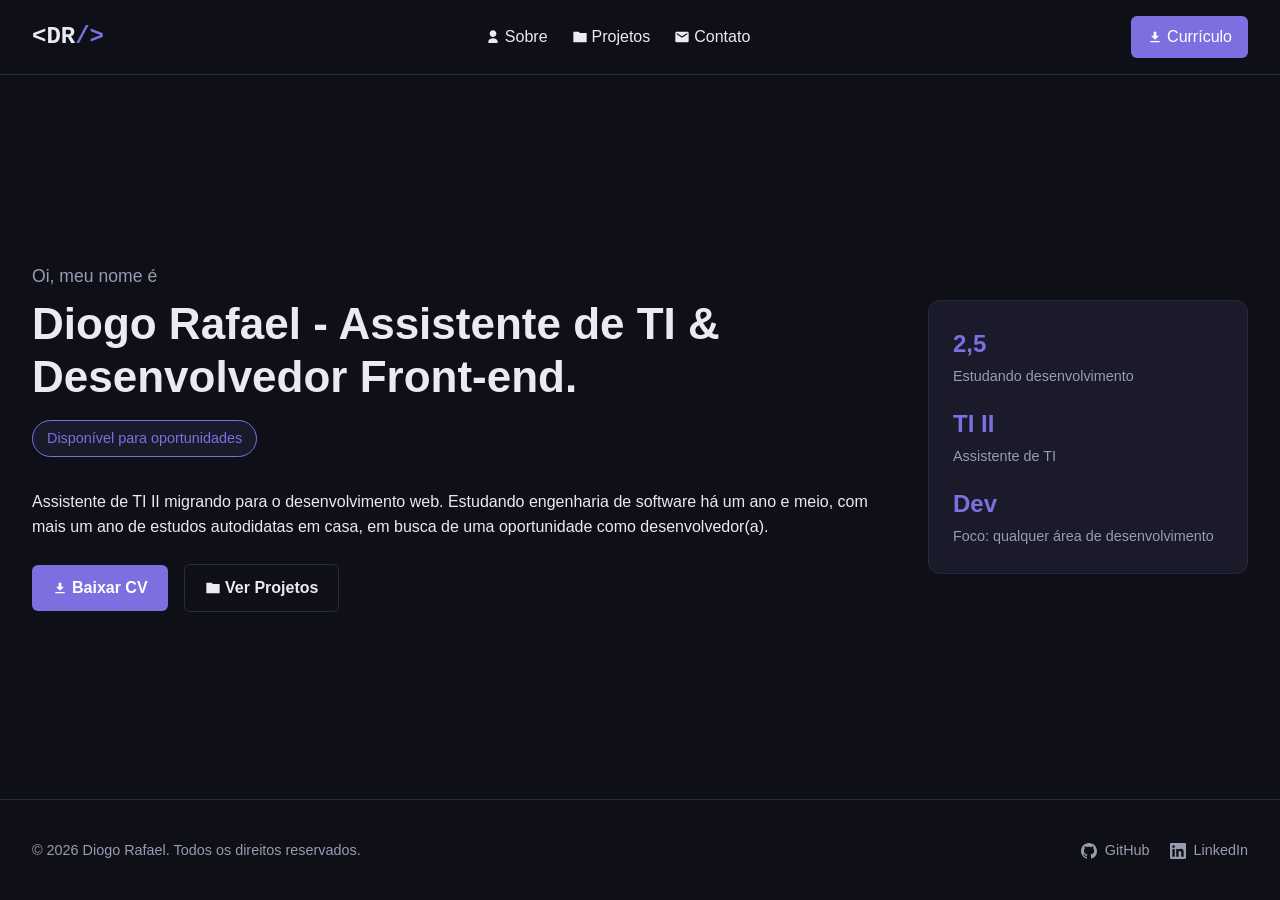
<file: index.html>
<!doctype html>
<html lang="pt-BR">
  <head>
    <meta charset="UTF-8" />
    <meta name="viewport" content="width=device-width, initial-scale=1.0" />
    <title>Portifólio Pessoal</title>
    <link rel="stylesheet" href="css/style.css" />
  </head>
  <body>
    <div id="header-placeholder"></div>
    <section id="home">
      <div class="hero-content">
        <p class="hero-greeting">Oi, meu nome é</p>
        <h1>Diogo Rafael - Assistente de TI & Desenvolvedor Front-end.</h1>
        <span class="badge">Disponível para oportunidades</span>
        <p>
          Assistente de TI II migrando para o desenvolvimento web. Estudando
          engenharia de software há um ano e meio, com mais um ano de estudos
          autodidatas em casa, em busca de uma oportunidade como desenvolvedor(a).
        </p>
        <a href="assets/files/curriculum.pdf" class="btn-primary" download>
          <svg
            class="icon"
            width="16"
            height="16"
            fill="currentColor"
            aria-hidden="true"
          >
            <use href="#icon-download"></use>
          </svg>
          Baixar CV
        </a>
        <a href="projetos.html" class="btn-secondary">
          <svg
            class="icon"
            width="16"
            height="16"
            fill="currentColor"
            aria-hidden="true"
          >
            <use href="#icon-folder"></use>
          </svg>
          Ver Projetos
        </a>
      </div>
      <div class="stats-card">
        <div class="stat">
          <strong>2,5</strong>
          <span>Estudando desenvolvimento</span>
        </div>
        <div class="stat">
          <strong>TI II</strong>
          <span>Assistente de TI</span>
        </div>
        <div class="stat">
          <strong>Dev</strong>
          <span>Foco: qualquer área de desenvolvimento</span>
        </div>
      </div>
    </section>
    <div id="footer-placeholder"></div>
    <script src="js/script.js" defer></script>
  </body>
</html>
</file>
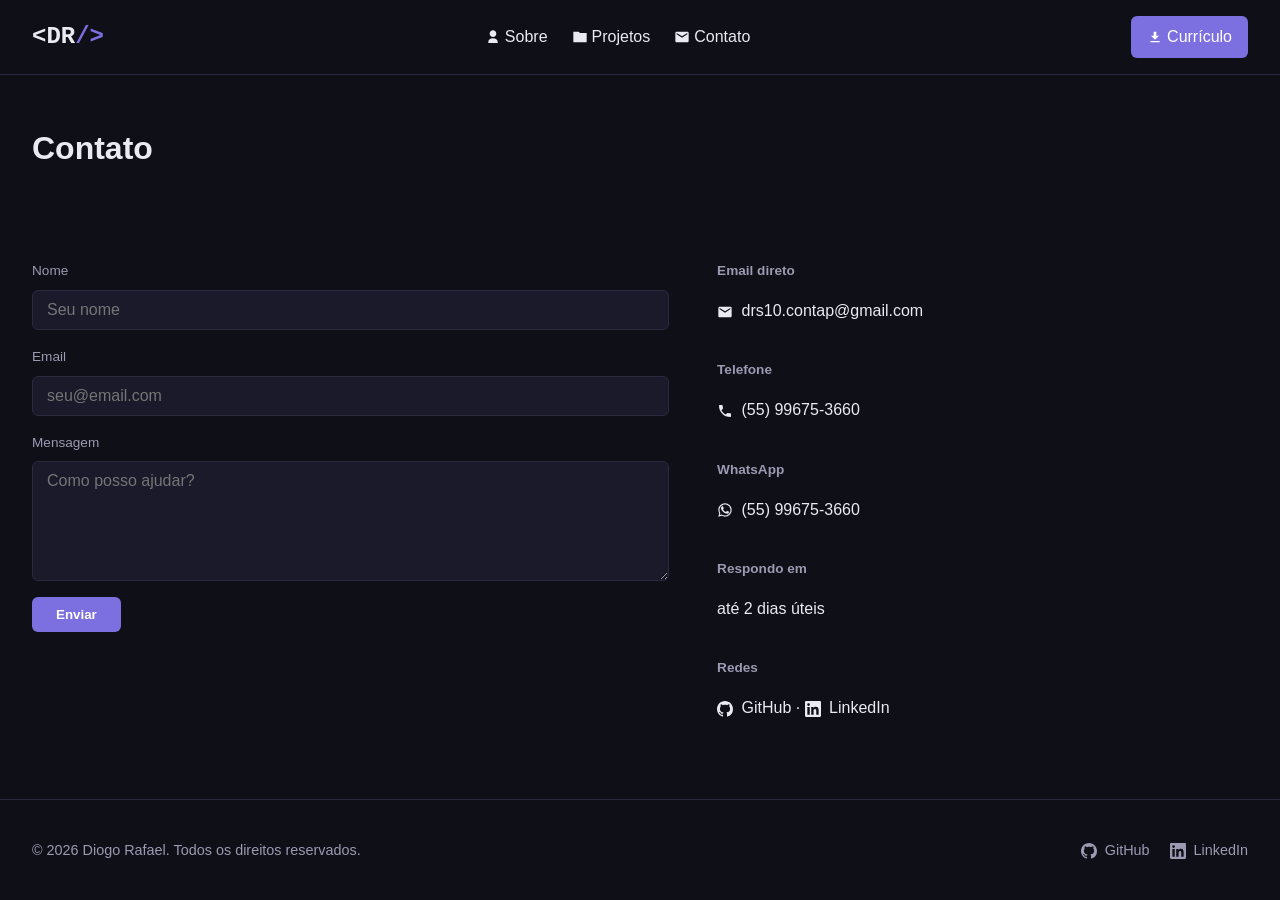
<file: contato.html>
<!doctype html>
<html lang="pt-BR">
  <head>
    <meta charset="UTF-8" />
    <meta name="viewport" content="width=device-width, initial-scale=1.0" />
    <title>Contato | Portifólio Pessoal</title>
    <link rel="stylesheet" href="css/style.css" />
  </head>
  <body>
    <div id="header-placeholder"></div>
    <section id="contato">
      <h2>Contato</h2>
      <form>
        <label for="nome">Nome</label>
        <input
          type="text"
          id="nome"
          name="nome"
          placeholder="Seu nome"
          required
        />
        <label for="email">Email</label>
        <input
          type="email"
          id="email"
          name="email"
          placeholder="seu@email.com"
          required
        />
        <label for="mensagem">Mensagem</label>
        <textarea
          name="mensagem"
          id="mensagem"
          placeholder="Como posso ajudar?"
          required
        ></textarea>

        <button type="submit">Enviar</button>
      </form>
      <div class="contact-info">
        <div>
          <strong>Email direto</strong>
          <p>
            <a href="mailto:drs10.contap@gmail.com">
              <svg
                class="icon"
                width="16"
                height="16"
                fill="currentColor"
                aria-hidden="true"
              >
                <use href="#icon-email"></use>
              </svg>
              drs10.contap@gmail.com
            </a>
          </p>
        </div>
        <div>
          <strong>Telefone</strong>
          <p>
            <a href="tel:+5555996753660">
              <svg
                class="icon"
                width="16"
                height="16"
                fill="currentColor"
                aria-hidden="true"
              >
                <use href="#icon-phone"></use>
              </svg>
              (55) 99675-3660
            </a>
          </p>
        </div>
        <div>
          <strong>WhatsApp</strong>
          <p>
            <a
              href="https://wa.me/5555996753660"
              target="_blank"
              rel="noopener noreferrer"
            >
              <svg
                class="icon"
                width="16"
                height="16"
                fill="currentColor"
                aria-hidden="true"
              >
                <use href="#icon-whatsapp"></use>
              </svg>
              (55) 99675-3660
            </a>
          </p>
        </div>
        <div>
          <strong>Respondo em</strong>
          <p>até 2 dias úteis</p>
        </div>
        <div>
          <strong>Redes</strong>
          <p>
            <a
              href="https://github.com/D-Rafael"
              target="_blank"
              rel="noopener noreferrer"
            >
              <svg
                class="icon"
                width="16"
                height="16"
                fill="currentColor"
                aria-hidden="true"
              >
                <use href="#icon-github"></use>
              </svg>
              GitHub
            </a>
            ·
            <a
              href="https://linkedin.com/in/diogorafaelarbterdasilva"
              target="_blank"
              rel="noopener noreferrer"
            >
              <svg
                class="icon"
                width="16"
                height="16"
                fill="currentColor"
                aria-hidden="true"
              >
                <use href="#icon-linkedin"></use>
              </svg>
              LinkedIn
            </a>
          </p>
        </div>
      </div>
    </section>
    <div id="footer-placeholder"></div>
    <script src="js/script.js" defer></script>
  </body>
</html>
</file>
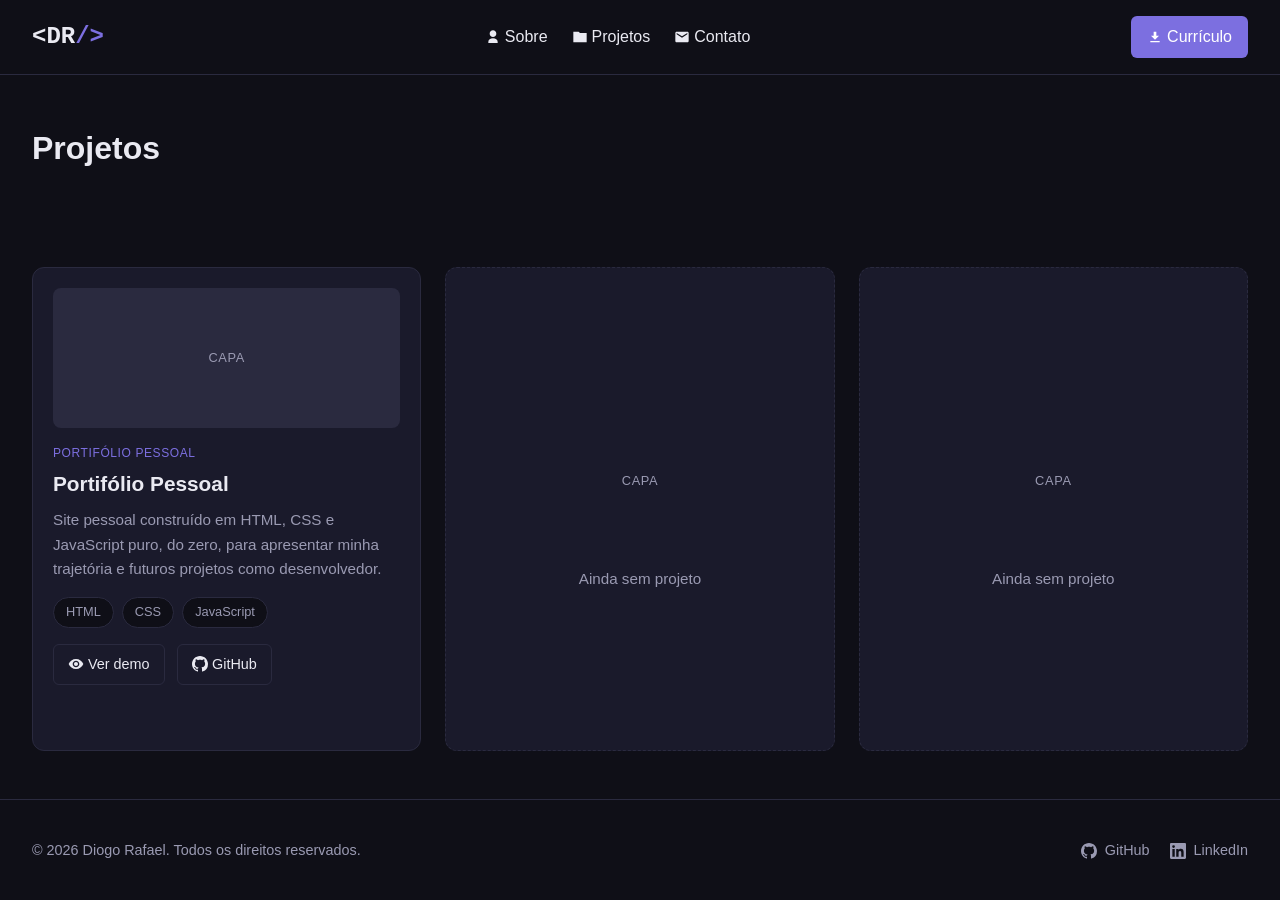
<file: projetos.html>
<!doctype html>
<html lang="pt-BR">
  <head>
    <meta charset="UTF-8" />
    <meta name="viewport" content="width=device-width, initial-scale=1.0" />
    <title>Projetos | Portifólio Pessoal</title>
    <link rel="stylesheet" href="css/style.css" />
  </head>
  <body>
    <div id="header-placeholder"></div>
    <section id="projetos">
      <h2>Projetos</h2>
      <div class="project-card">
        <div class="project-cover">CAPA</div>
        <span class="project-category">PORTIFÓLIO PESSOAL</span>
        <h3>Portifólio Pessoal</h3>
        <p>
          Site pessoal construído em HTML, CSS e JavaScript puro, do zero, para
          apresentar minha trajetória e futuros projetos como desenvolvedor.
        </p>
        <div class="project-tags">
          <span>HTML</span>
          <span>CSS</span>
          <span>JavaScript</span>
        </div>
        <a href="#" class="btn-demo">
          <svg
            class="icon"
            width="16"
            height="16"
            fill="currentColor"
            aria-hidden="true"
          >
            <use href="#icon-eye"></use>
          </svg>
          Ver demo
        </a>
        <a
          href="https://github.com/D-Rafael/portifolio"
          target="_blank"
          rel="noopener noreferrer"
          class="btn-github"
        >
          <svg
            class="icon"
            width="16"
            height="16"
            fill="currentColor"
            aria-hidden="true"
          >
            <use href="#icon-github"></use>
          </svg>
          GitHub
        </a>
      </div>
      <div class="project-card project-card-empty">
        <div class="project-cover">CAPA</div>
        <p>Ainda sem projeto</p>
      </div>
      <div class="project-card project-card-empty">
        <div class="project-cover">CAPA</div>
        <p>Ainda sem projeto</p>
      </div>
    </section>
    <div id="footer-placeholder"></div>
    <script src="js/script.js" defer></script>
  </body>
</html>
</file>
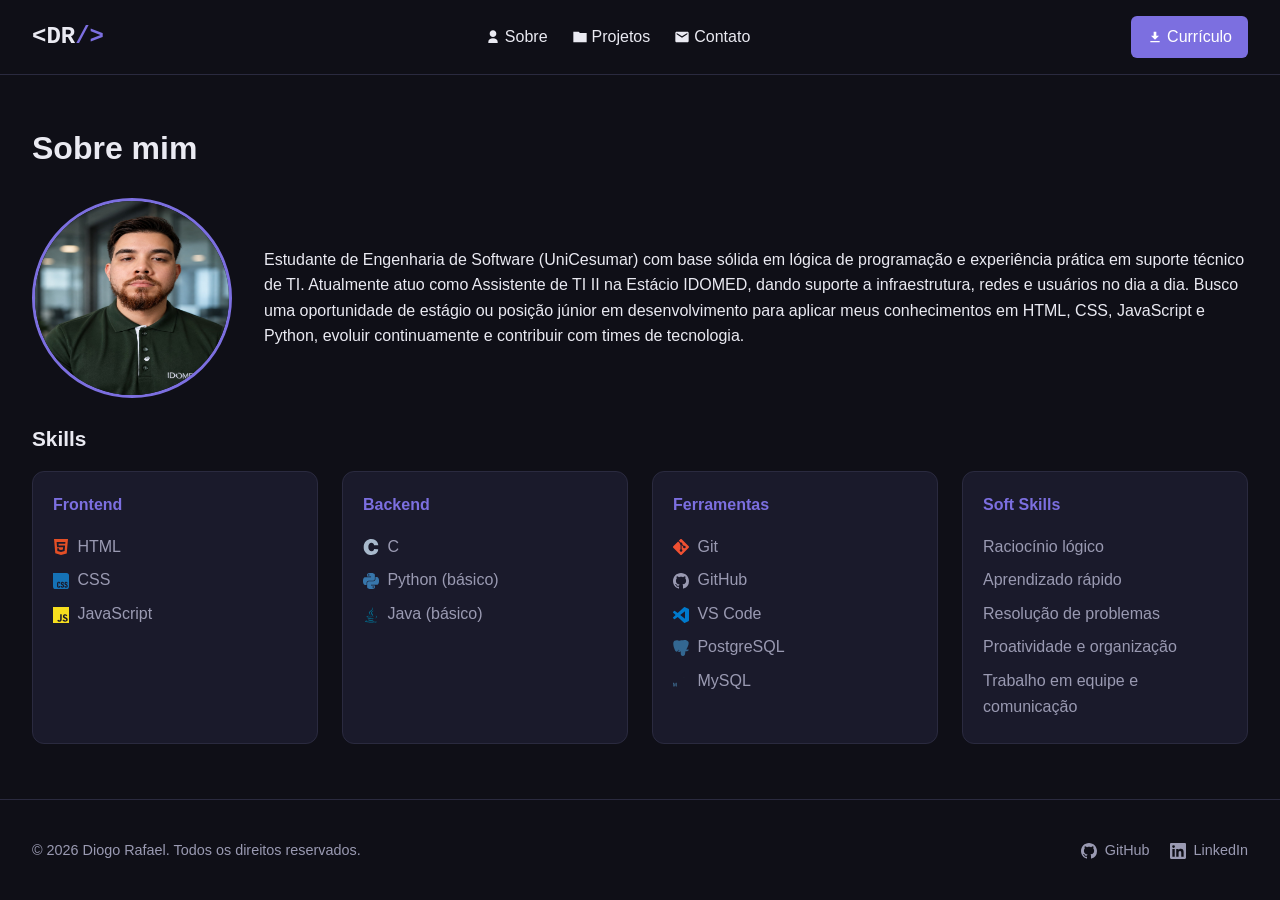
<file: sobre.html>
<!doctype html>
<html lang="pt-BR">
  <head>
    <meta charset="UTF-8" />
    <meta name="viewport" content="width=device-width, initial-scale=1.0" />
    <title>Sobre | Portifólio Pessoal</title>
    <link rel="stylesheet" href="css/style.css" />
  </head>
  <body>
    <div id="header-placeholder"></div>
    <section id="sobre">
      <h2>Sobre mim</h2>
      <div class="sobre-intro">
        <img
          src="assets/img/foto-perfil.jpg"
          alt="Foto de Diogo Rafael"
          width="200"
          height="200"
        />
        <p>
          Estudante de Engenharia de Software (UniCesumar) com base sólida em
          lógica de programação e experiência prática em suporte técnico de TI.
          Atualmente atuo como Assistente de TI II na Estácio IDOMED, dando
          suporte a infraestrutura, redes e usuários no dia a dia. Busco uma
          oportunidade de estágio ou posição júnior em desenvolvimento para
          aplicar meus conhecimentos em HTML, CSS, JavaScript e Python, evoluir
          continuamente e contribuir com times de tecnologia.
        </p>
      </div>
      <h3>Skills</h3>
      <div class="skills-grid">
        <div class="skills-category">
          <h4>Frontend</h4>
          <ul>
            <li>
              <svg
                class="icon icon-html5"
                width="16"
                height="16"
                fill="currentColor"
                aria-hidden="true"
              >
                <use href="#icon-html5"></use>
              </svg>
              HTML
            </li>
            <li>
              <svg
                class="icon icon-css"
                width="16"
                height="16"
                fill="currentColor"
                aria-hidden="true"
              >
                <use href="#icon-css"></use>
              </svg>
              CSS
            </li>
            <li>
              <svg
                class="icon icon-javascript"
                width="16"
                height="16"
                fill="currentColor"
                aria-hidden="true"
              >
                <use href="#icon-javascript"></use>
              </svg>
              JavaScript
            </li>
          </ul>
        </div>
        <div class="skills-category">
          <h4>Backend</h4>
          <ul>
            <li>
              <svg
                class="icon icon-c"
                width="16"
                height="16"
                fill="currentColor"
                aria-hidden="true"
              >
                <use href="#icon-c"></use>
              </svg>
              C
            </li>
            <li>
              <svg
                class="icon icon-python"
                width="16"
                height="16"
                fill="currentColor"
                aria-hidden="true"
              >
                <use href="#icon-python"></use>
              </svg>
              Python (básico)
            </li>
            <li>
              <svg
                class="icon icon-java"
                width="16"
                height="16"
                fill="currentColor"
                aria-hidden="true"
              >
                <use href="#icon-java"></use>
              </svg>
              Java (básico)
            </li>
          </ul>
        </div>
        <div class="skills-category">
          <h4>Ferramentas</h4>
          <ul>
            <li>
              <svg
                class="icon icon-git"
                width="16"
                height="16"
                fill="currentColor"
                aria-hidden="true"
              >
                <use href="#icon-git"></use>
              </svg>
              Git
            </li>
            <li>
              <svg
                class="icon"
                width="16"
                height="16"
                fill="currentColor"
                aria-hidden="true"
              >
                <use href="#icon-github"></use>
              </svg>
              GitHub
            </li>
            <li>
              <svg
                class="icon icon-vscode"
                width="16"
                height="16"
                fill="currentColor"
                aria-hidden="true"
              >
                <use href="#icon-vscode"></use>
              </svg>
              VS Code
            </li>
            <li>
              <svg
                class="icon icon-postgresql"
                width="16"
                height="16"
                fill="currentColor"
                aria-hidden="true"
              >
                <use href="#icon-postgresql"></use>
              </svg>
              PostgreSQL
            </li>
            <li>
              <svg
                class="icon icon-mysql"
                width="16"
                height="16"
                fill="currentColor"
                aria-hidden="true"
              >
                <use href="#icon-mysql"></use>
              </svg>
              MySQL
            </li>
          </ul>
        </div>
        <div class="skills-category">
          <h4>Soft Skills</h4>
          <ul>
            <li>Raciocínio lógico</li>
            <li>Aprendizado rápido</li>
            <li>Resolução de problemas</li>
            <li>Proatividade e organização</li>
            <li>Trabalho em equipe e comunicação</li>
          </ul>
        </div>
      </div>
    </section>
    <div id="footer-placeholder"></div>
    <script src="js/script.js" defer></script>
  </body>
</html>
</file>
<file: css/style.css>
:root {
  /* Cores de fundo */
  --color-bg: #0f0f17;
  --color-bg-elevated: #1a1a2b;
  --color-border: #2a2a3f;

  /* Texto */
  --color-text: #eaeaf2;
  --color-text-muted: #9a9ab2;

  /* Cor de destaque (roxo/lilás) */
  --color-primary: #7c6fe0;
  --color-primary-hover: #6a5cd0;

  /* Tipografia */
  --font-body:
    -apple-system, BlinkMacSystemFont, "Segoe UI", Roboto, sans-serif;
  --font-mono: "Courier New", monospace;
}

*,
*::before,
*::after {
  box-sizing: border-box;
}

body {
  margin: 0;
  min-height: 100vh;
  display: flex;
  flex-direction: column;
  background-color: var(--color-bg);
  color: var(--color-text);
  font-family: var(--font-body);
  line-height: 1.6;
}

body > section {
  flex: 1;
}

img {
  max-width: 100%;
  display: block;
}
a {
  color: inherit;
  text-decoration: none;
}
ul {
  list-style: none;
  margin: 0;
  padding: 0;
}

.icon {
  vertical-align: middle;
  margin-right: 4px;
}

header {
  display: flex;
  align-items: center;
  justify-content: space-between;
  gap: 24px;
  padding: 16px 32px;
  border-bottom: 1px solid var(--color-border);
  position: sticky;
  top: 0;
  background-color: var(--color-bg);
  z-index: 10;
}

.logo {
  font-family: var(--font-mono);
  font-size: 1.5rem;
  font-weight: 700;
  color: var(--color-text);
}

.logo-accent {
  color: var(--color-primary);
}
nav ul {
  display: flex;
  gap: 24px;
}

nav a {
  display: flex;
  align-items: center;
  transition: color 0.2s;
}

nav a:hover {
  color: var(--color-primary);
}
.btn-cv {
  display: flex;
  align-items: center;
  background-color: var(--color-primary);
  color: white;
  padding: 8px 16px;
  border-radius: 6px;
  transition: background-color 0.2s;
}

.btn-cv:hover {
  background-color: var(--color-primary-hover);
}

section {
  padding: 48px 32px;
}

#home {
  display: flex;
  align-items: center;
  flex-wrap: wrap;
  gap: 48px;
}

.hero-content {
  flex: 1 1 480px;
}

.hero-greeting {
  color: var(--color-text-muted);
  font-size: 1.1rem;
  margin: 0 0 8px;
}

h1 {
  font-size: 2.75rem;
  line-height: 1.2;
  margin: 0 0 16px;
}

.badge {
  display: inline-block;
  background-color: var(--color-bg-elevated);
  border: 1px solid var(--color-primary);
  color: var(--color-primary);
  padding: 6px 14px;
  border-radius: 999px;
  font-size: 0.9rem;
  margin-bottom: 16px;
}

.btn-primary,
.btn-secondary {
  display: inline-flex;
  align-items: center;
  padding: 10px 20px;
  border-radius: 6px;
  font-weight: 600;
  margin-right: 12px;
  margin-top: 8px;
}

.btn-primary {
  background-color: var(--color-primary);
  color: white;
}

.btn-primary:hover {
  background-color: var(--color-primary-hover);
}

.btn-secondary {
  background-color: transparent;
  color: var(--color-text);
  border: 1px solid var(--color-border);
}

.btn-secondary:hover {
  border-color: var(--color-primary);
  color: var(--color-primary);
}

.stats-card {
  display: flex;
  flex-direction: column;
  gap: 16px;
  background-color: var(--color-bg-elevated);
  border: 1px solid var(--color-border);
  border-radius: 12px;
  padding: 24px;
  flex: 1 1 300px;
  max-width: 320px;
}

.stat strong {
  display: block;
  font-size: 1.5rem;
  color: var(--color-primary);
}

.stat span {
  color: var(--color-text-muted);
  font-size: 0.9rem;
}

h2 {
  font-size: 2rem;
  margin: 0 0 24px;
}

h3 {
  font-size: 1.3rem;
  margin: 0 0 16px;
}

.sobre-intro {
  display: flex;
  align-items: center;
  gap: 32px;
  margin-bottom: 24px;
}

.sobre-intro img {
  border-radius: 50%;
  border: 3px solid var(--color-primary);
  flex-shrink: 0;
}

.skills-grid {
  display: grid;
  grid-template-columns: repeat(4, 1fr);
  gap: 24px;
}

.skills-category {
  background-color: var(--color-bg-elevated);
  border: 1px solid var(--color-border);
  border-radius: 12px;
  padding: 20px;
}

.skills-category h4 {
  margin: 0 0 12px;
  color: var(--color-primary);
  font-size: 1rem;
}

.skills-category li {
  padding: 4px 0;
  color: var(--color-text-muted);
}

.icon-html5 {
  color: #e34f26;
}
.icon-css {
  color: #1572b6;
}
.icon-javascript {
  color: #f7df1e;
}
.icon-python {
  color: #3776ab;
}
.icon-java {
  color: #007396;
}
.icon-c {
  color: #a8b9cc;
}
.icon-git {
  color: #f05032;
}
.icon-vscode {
  color: #007acc;
}
.icon-postgresql {
  color: #336791;
}
.icon-mysql {
  color: #4479a1;
}

#projetos {
  display: grid;
  grid-template-columns: repeat(3, 1fr);
  gap: 24px;
}

#projetos h2 {
  grid-column: 1 / -1;
}

.project-card {
  background-color: var(--color-bg-elevated);
  border: 1px solid var(--color-border);
  border-radius: 12px;
  padding: 20px;
}

.project-cover {
  background-color: var(--color-border);
  color: var(--color-text-muted);
  height: 140px;
  border-radius: 8px;
  display: flex;
  align-items: center;
  justify-content: center;
  font-size: 0.8rem;
  letter-spacing: 0.05em;
  margin-bottom: 16px;
}

.project-category {
  display: block;
  color: var(--color-primary);
  font-size: 0.75rem;
  text-transform: uppercase;
  letter-spacing: 0.05em;
  margin-bottom: 4px;
}

.project-card h3 {
  margin: 0 0 8px;
}

.project-card p {
  color: var(--color-text-muted);
  font-size: 0.95rem;
  margin: 0 0 16px;
}

.project-tags {
  display: flex;
  flex-wrap: wrap;
  gap: 8px;
  margin-bottom: 16px;
}

.project-tags span {
  background-color: var(--color-bg);
  border: 1px solid var(--color-border);
  border-radius: 999px;
  padding: 4px 12px;
  font-size: 0.8rem;
  color: var(--color-text-muted);
}

.btn-demo,
.btn-github {
  display: inline-flex;
  align-items: center;
  border: 1px solid var(--color-border);
  border-radius: 6px;
  padding: 8px 14px;
  font-size: 0.9rem;
  margin-right: 8px;
}

.btn-demo:hover,
.btn-github:hover {
  border-color: var(--color-primary);
  color: var(--color-primary);
}

.project-card-empty {
  border: 1px dashed var(--color-border);
  border-radius: 12px;
  display: flex;
  flex-direction: column;
  align-items: center;
  justify-content: center;
  color: var(--color-text-muted);
  min-height: 220px;
  padding: 20px;
  text-align: center;
}

.project-card-empty .project-cover {
  background: none;
}

#contato {
  display: grid;
  grid-template-columns: 1.2fr 1fr;
  gap: 48px;
}

#contato h2 {
  grid-column: 1 / -1;
}

form {
  display: flex;
  flex-direction: column;
  gap: 16px;
}

label {
  font-size: 0.85rem;
  color: var(--color-text-muted);
  margin-bottom: -8px;
}

input,
textarea {
  background-color: var(--color-bg-elevated);
  border: 1px solid var(--color-border);
  border-radius: 6px;
  padding: 10px 14px;
  color: var(--color-text);
  font-family: inherit;
  font-size: 1rem;
}

textarea {
  min-height: 120px;
  resize: vertical;
}

input:focus,
textarea:focus {
  outline: none;
  border-color: var(--color-primary);
}

button[type="submit"] {
  align-self: flex-start;
  background-color: var(--color-primary);
  color: white;
  border: none;
  padding: 10px 24px;
  border-radius: 6px;
  font-weight: 600;
  cursor: pointer;
  transition: background-color 0.2s;
}

button[type="submit"]:hover {
  background-color: var(--color-primary-hover);
}

.contact-info {
  display: flex;
  flex-direction: column;
  gap: 20px;
}

.contact-info strong {
  display: block;
  font-size: 0.85rem;
  color: var(--color-text-muted);
  margin-bottom: 4px;
}

.contact-info a:hover {
  color: var(--color-primary);
}

footer {
  display: flex;
  align-items: center;
  justify-content: space-between;
  padding: 24px 32px;
  border-top: 1px solid var(--color-border);
  color: var(--color-text-muted);
  font-size: 0.9rem;
}

.footer-links {
  display: flex;
  gap: 20px;
}

.footer-links a:hover {
  color: var(--color-primary);
}

@media (max-width: 768px) {
  header {
    flex-wrap: wrap;
    padding: 16px;
  }

  nav ul {
    gap: 16px;
    flex-wrap: wrap;
  }

  h1 {
    font-size: 2rem;
  }

  section {
    padding: 40px 20px;
  }

  #home {
    flex-direction: column;
    align-items: flex-start;
  }

  .sobre-intro {
    flex-direction: column;
    align-items: flex-start;
  }

  .skills-grid {
    grid-template-columns: 1fr;
  }

  #projetos {
    grid-template-columns: 1fr;
  }

  #contato {
    grid-template-columns: 1fr;
  }

  footer {
    flex-direction: column;
    gap: 12px;
    text-align: center;
  }
}
</file>
